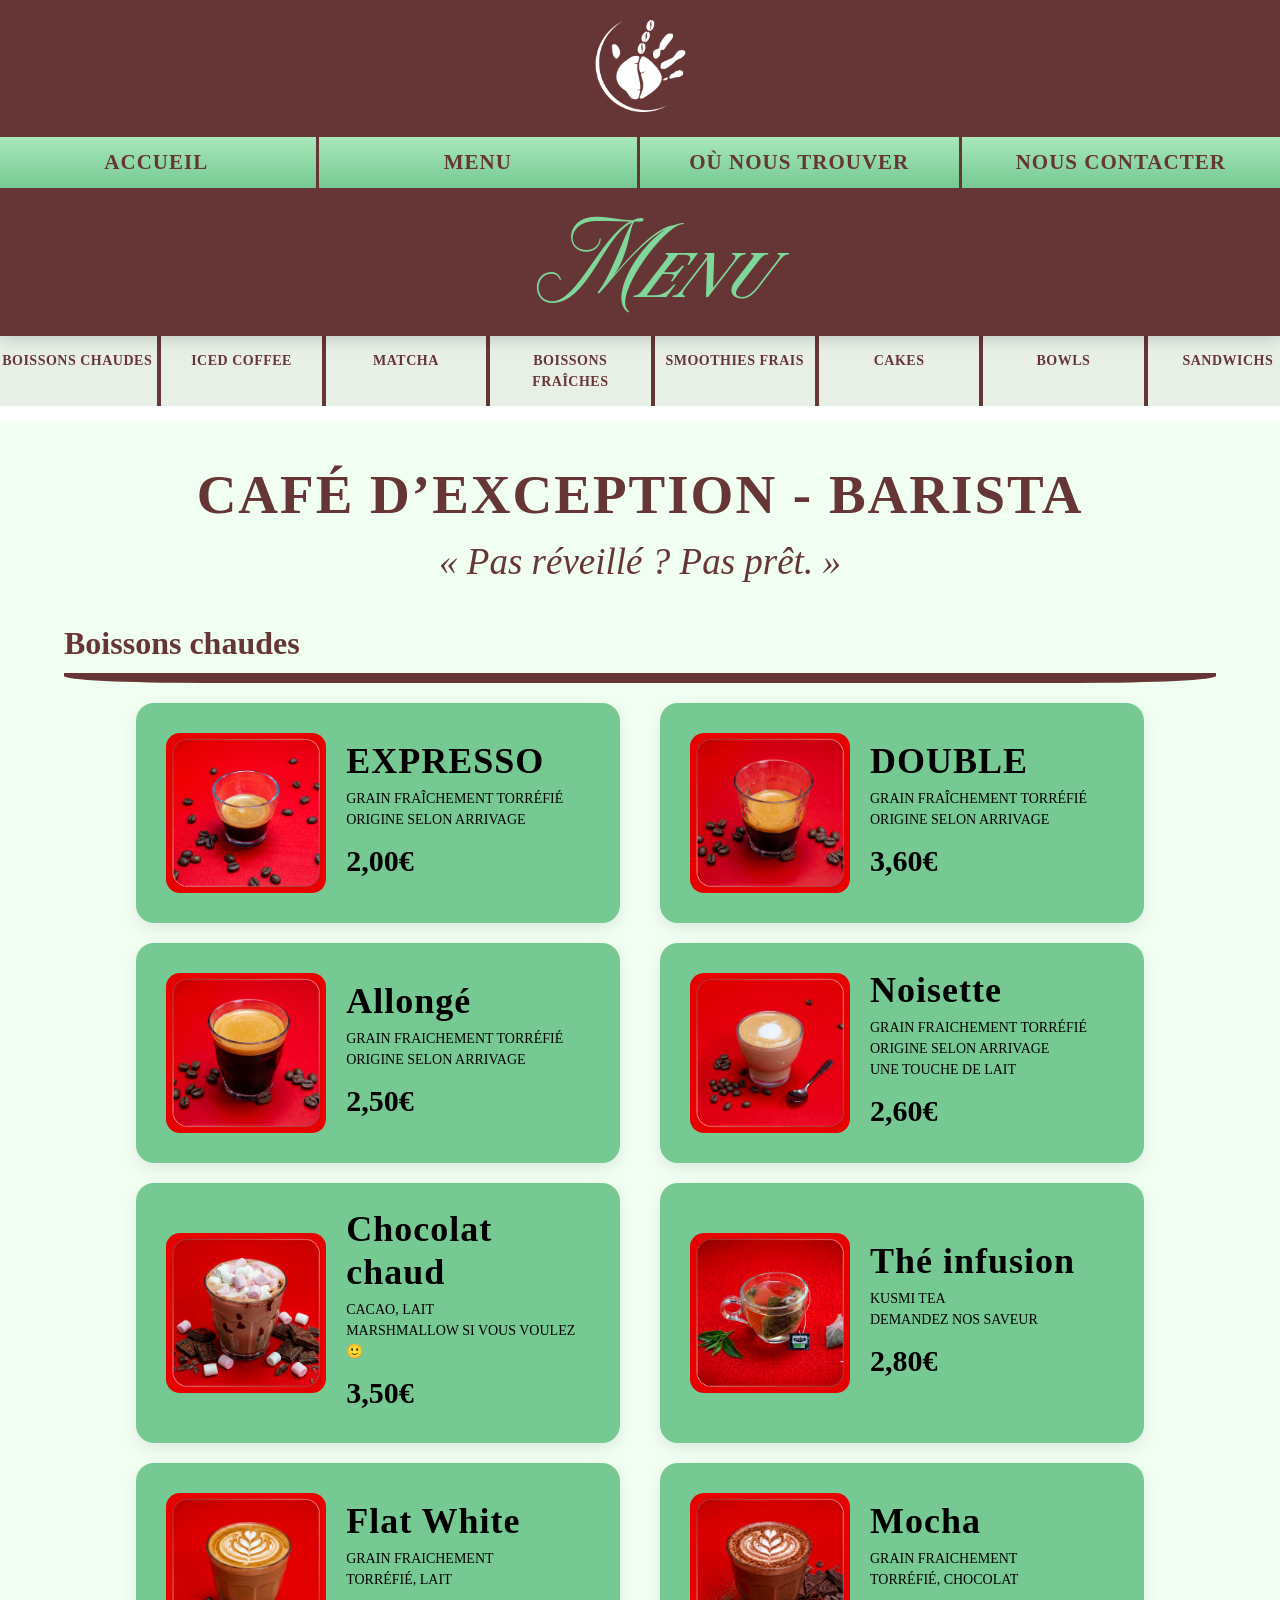
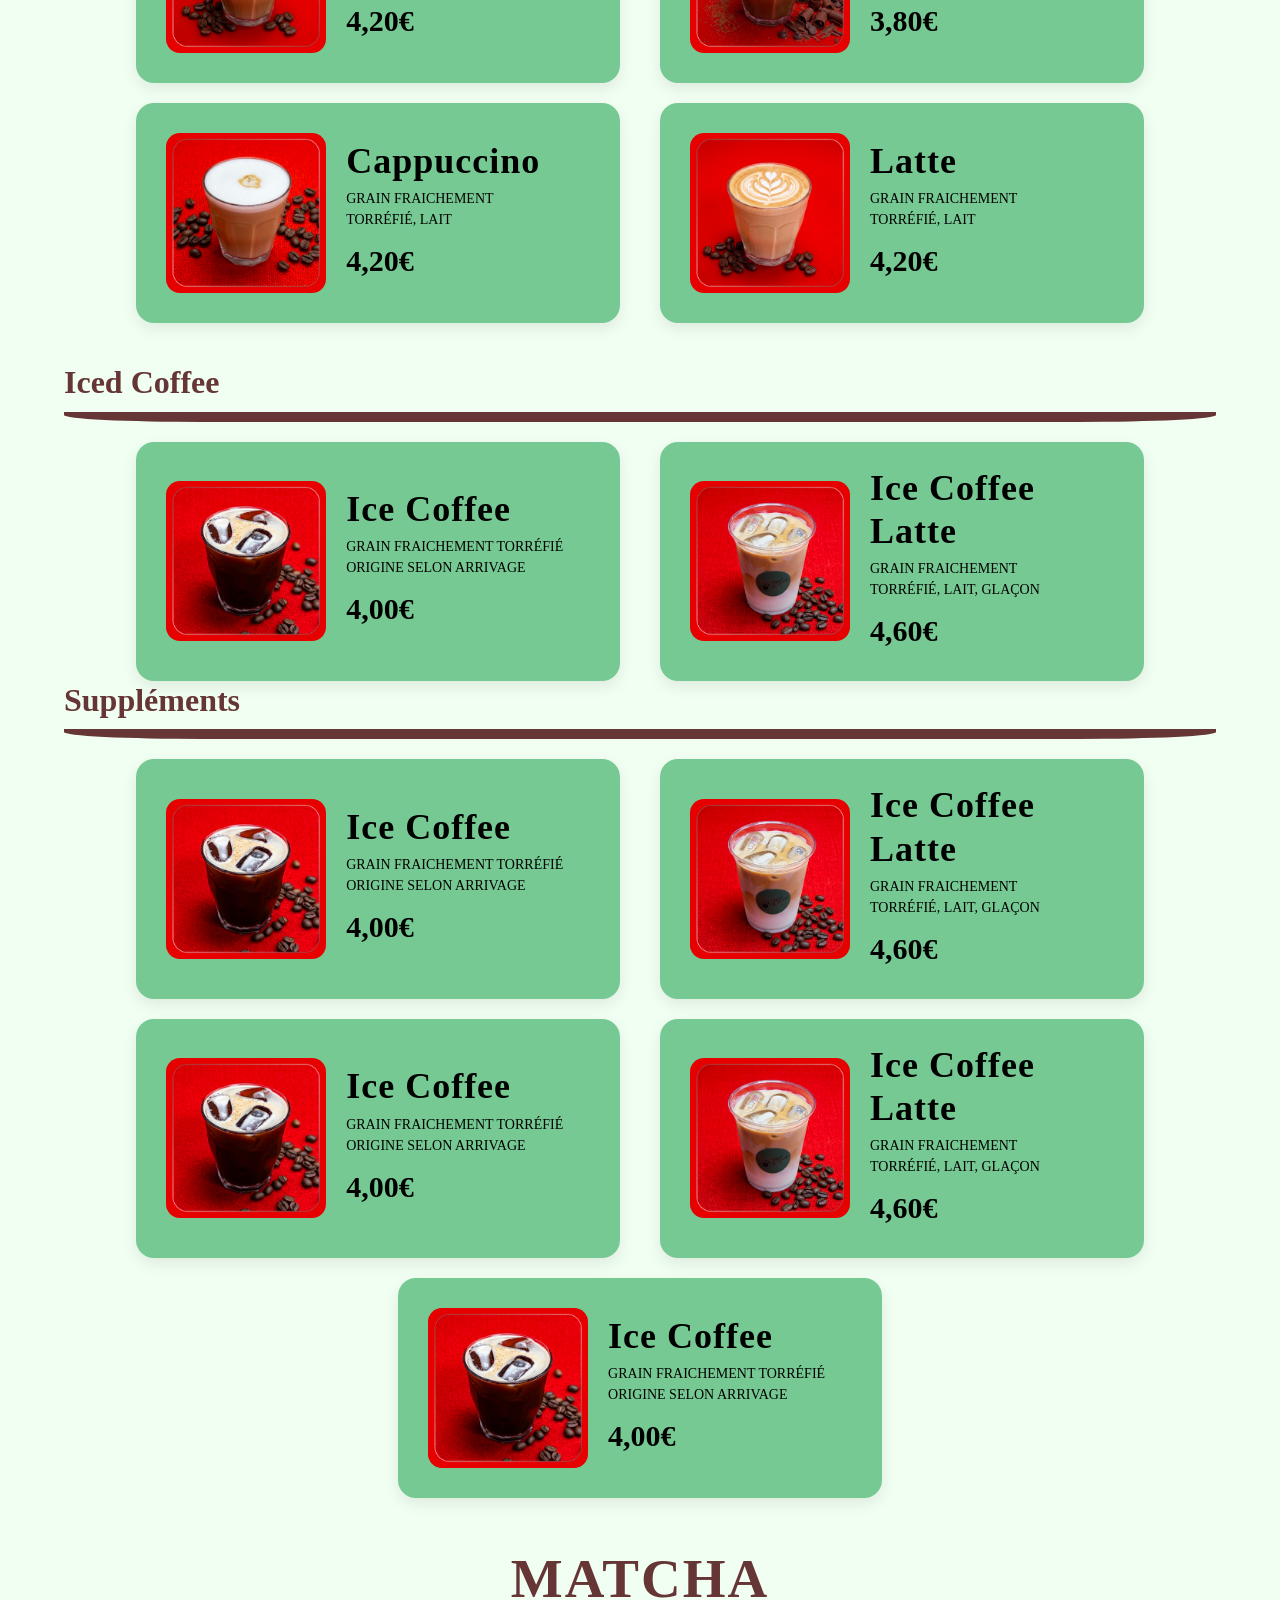
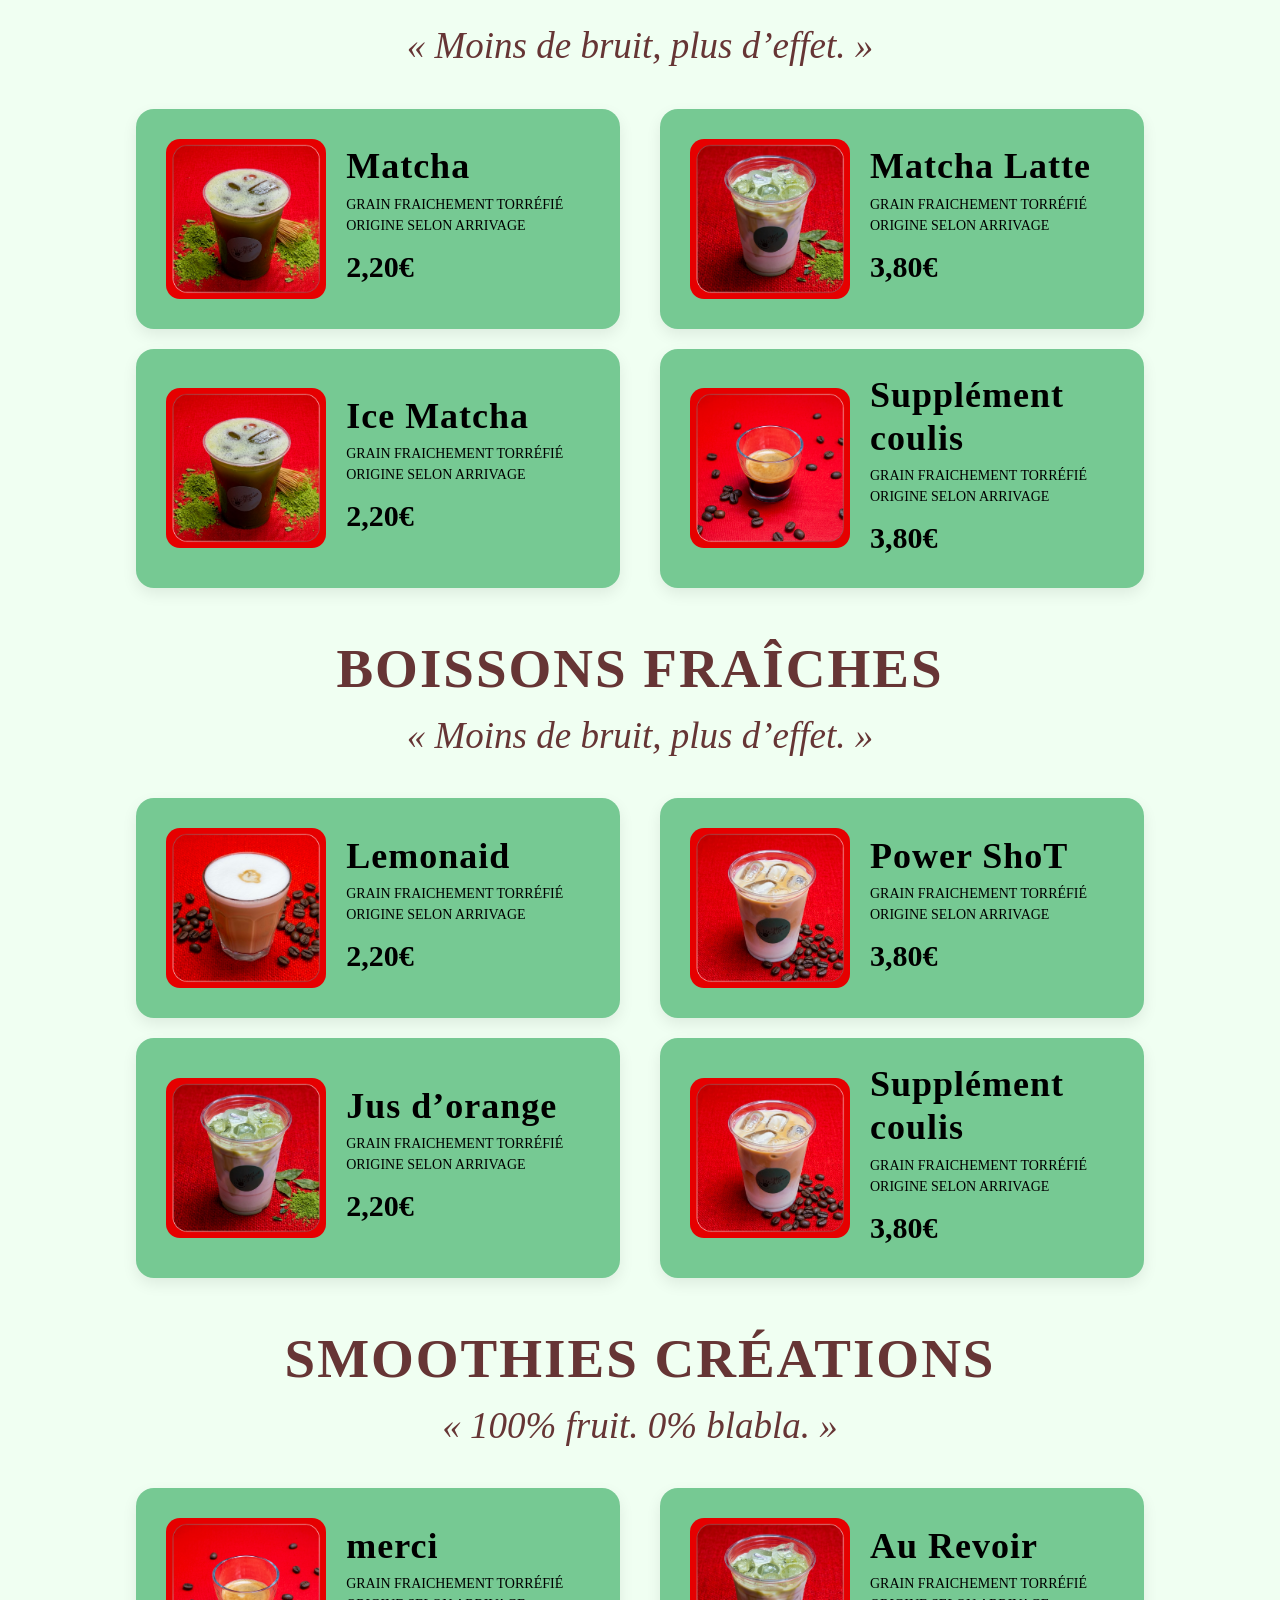
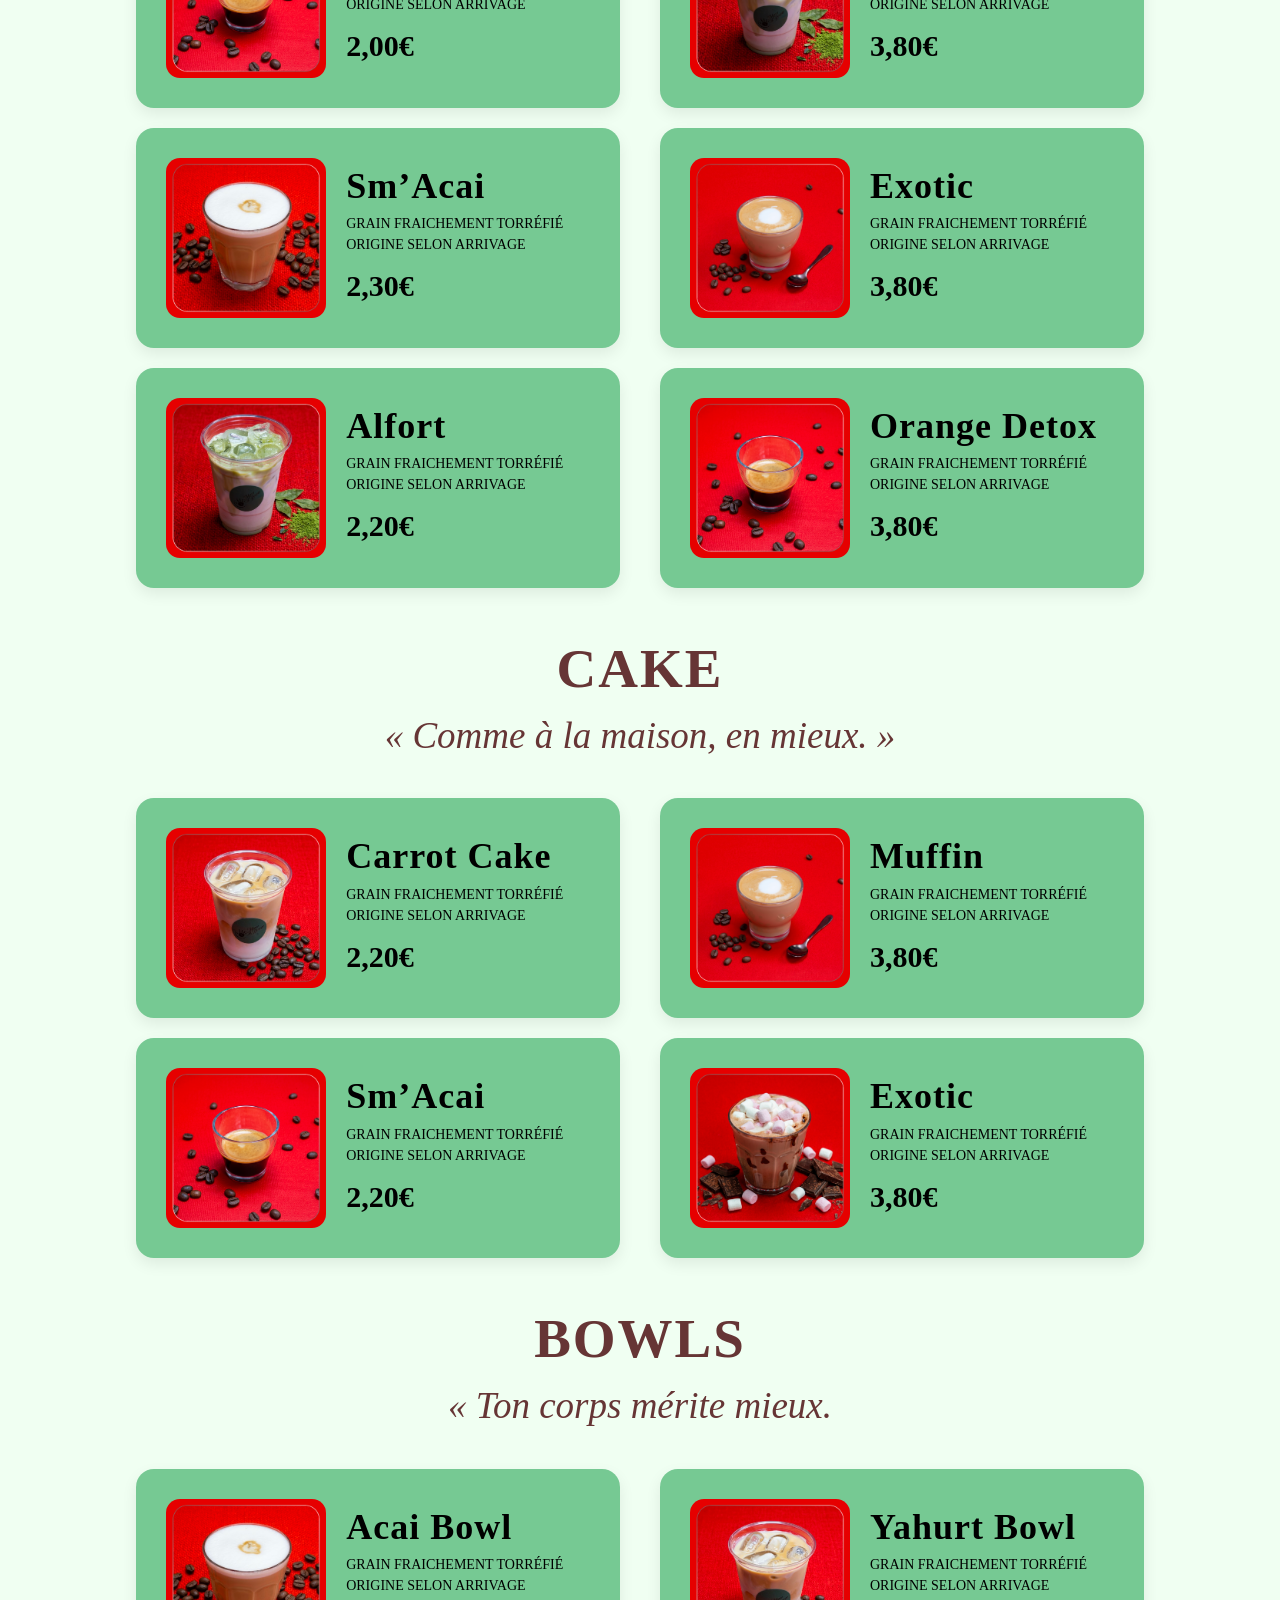
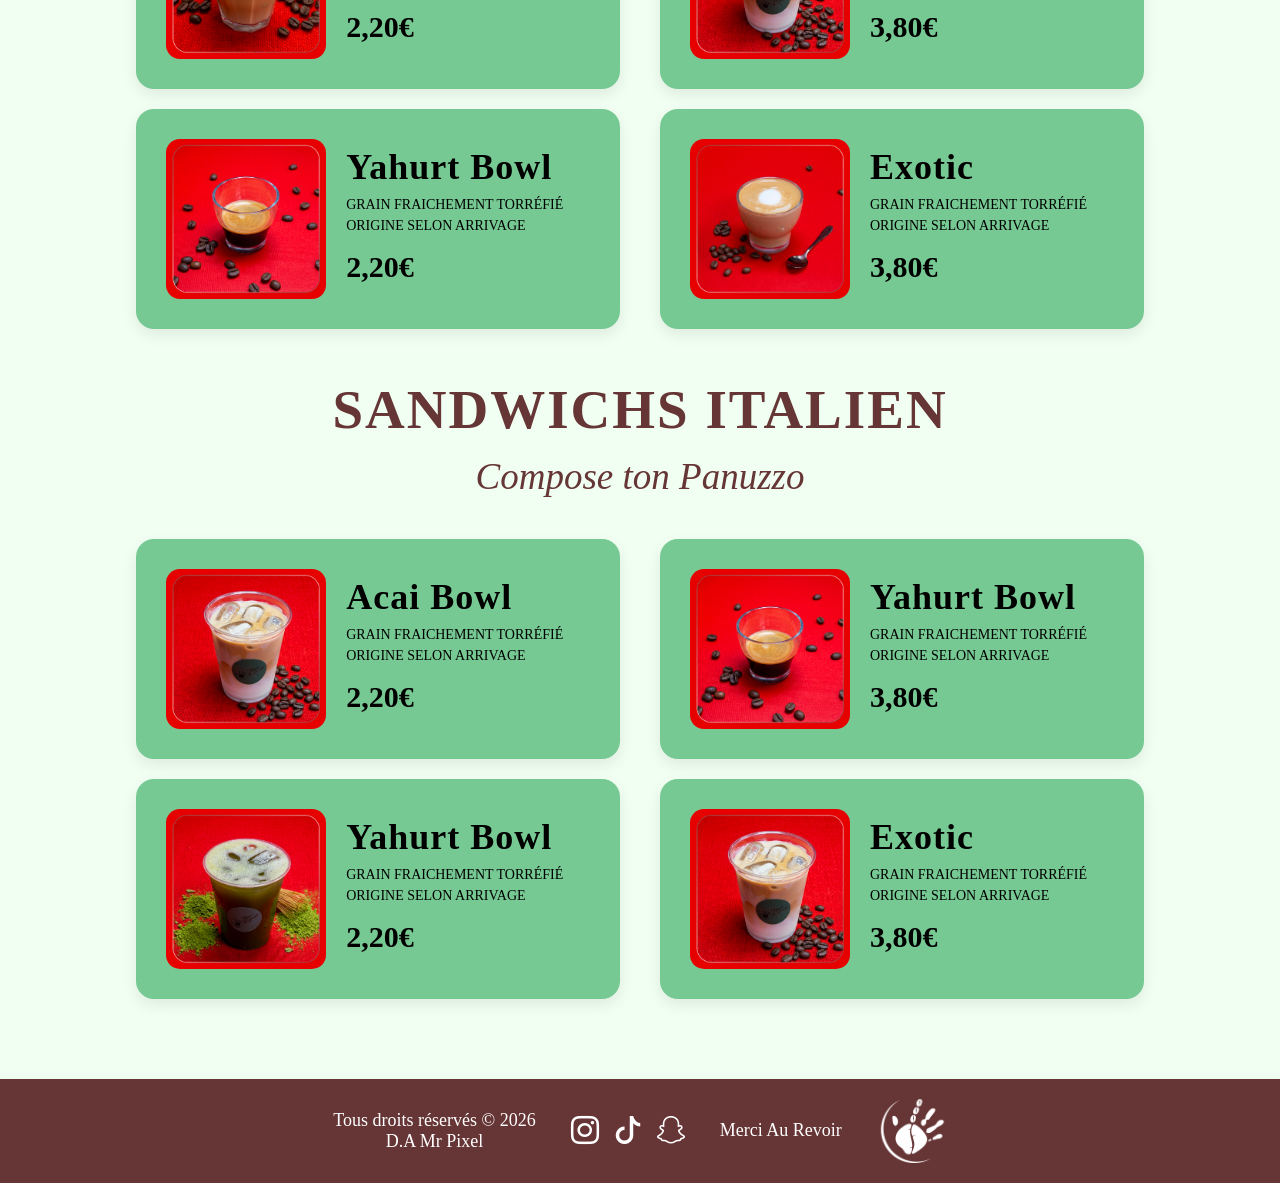
<file: Untitled-1.html>
<!DOCTYPE html>
<html lang="en">
<head>
    <meta charset="UTF-8">
    <meta name="viewport" content="width=device-width, initial-scale=1.0">
    <title>menu</title>
<link href="https://fonts.googleapis.com/css2?family=Pinyon+Script&display=swap" rel="stylesheet">
 <!-- bootstrap -->
    <link href="https://cdn.jsdelivr.net/npm/bootstrap@5.3.7/dist/css/bootstrap.min.css" rel="stylesheet" integrity="sha384-LN+7fdVzj6u52u30Kp6M/trliBMCMKTyK833zpbD+pXdCLuTusPj697FH4R/5mcr" crossorigin="anonymous">
    <script src="https://cdn.jsdelivr.net/npm/bootstrap@5.3.7/dist/js/bootstrap.bundle.min.js" integrity="sha384-ndDqU0Gzau9qJ1lfW4pNLlhNTkCfHzAVBReH9diLvGRem5+R9g2FzA8ZGN954O5Q" crossorigin="anonymous"></script>
<link rel="stylesheet" href="https://cdn.jsdelivr.net/npm/bootstrap-icons@1.13.1/font/bootstrap-icons.min.css">



<link rel="icon" type="image/x-icon" href="merci/FAVICON (1).png">   


    <!-- my css  -->
    <link rel="stylesheet" href="menu.css">
</head>
<body>
  
<header>
    <!-- Zone 01 : Logo -->
    <div class="logo" id="ACCUEIL">
        <a href="index.html">
            <img src="merci/LogoWebMerciaurevoir.png" alt="Logo">
        </a>
    </div>

   
    <!-- Zone 02 : Main Navbar (Desktop Only) -->
    <nav class="main-navbar">
        <ul class="main-menu">
            <li class="esp"><a href="index.html">ACCUEIL</a></li>
            <li><a href="Untitled-1.html">MENU</a></li>
            <li><a href="index.html">OÙ NOUS TROUVER</a></li>
            <li><a href="index.html">NOUS CONTACTER</a></li>
        </ul>
    </nav>

    <!-- Zone 03 : Hero Title -->
    <div class="hero-title">
        <h2>Menu</h2>
    </div>

    
</header>


 <!-- زر الهاتف -->
    <button class="menu-toggle">☰</button>



        <!-- Zone 04 : Sub Navbar -->
    <nav class="sub-navbar">
        <ul class="sub-menu">
            <li class="esp" ><a href="#chaudes">BOISSONS CHAUDES</a></li>
            <li><a href="#iced">ICED COFFEE</a></li>
            <li><a href="#matcha">MATCHA</a></li>
            <li><a href="#fraiches">BOISSONS FRAÎCHES</a></li>
            <li><a href="#smoothies">SMOOTHIES FRAIS</a></li>
            <li><a href="#cakes">CAKES</a></li>
            <li><a href="#bowls">BOWLS</a></li>
            <li class="espr"><a href="#sandwichs">SANDWICHS</a></li>
        </ul>
    </nav>


 <!-- main -->
 <main>
 <section class="menu-section">
    <div class="section-intro">
        <h1>café d’exception - barista</h1>
        <h3>« Pas réveillé ? Pas prêt. »</h3>
    </div>

    <div class="section-category">
        <h2 id="chaudes" >Boissons chaudes</h2>
    </div>

    <!-- card01 -->
     
  <div class="menu-container">

    <!-- CARD 1 -->
    <div class="drink-card">

          <!-- الصورة -->
<div class="drink-image">
    <img src="merci/Expresso.png" alt="" class="zoom-image">
</div>

<!-- النافذة المنبثقة -->
<div class="image-modal" id="imageModal">
    <span class="close-modal">&times;</span>
    <img class="modal-image" id="modalImage" alt="">
</div>
        <div class="drink-info">
            <h3>EXPRESSO</h3>

            <p>
                GRAIN FRAÎCHEMENT TORRÉFIÉ <br>
                origine selon arrivage
            </p>

            <span>2,00€</span>
        </div>

    </div>

    <!-- CARD 2 -->
    <div class="drink-card">


          <!-- الصورة -->
<div class="drink-image">
    <img src="merci/Double.png" alt="" class="zoom-image">
</div>

<!-- النافذة المنبثقة -->
<div class="image-modal" id="imageModal">
    <span class="close-modal">&times;</span>
    <img class="modal-image" id="modalImage" alt="">
</div>




        

        <div class="drink-info">
            <h3>DOUBLE</h3>

            <p>
                GRAIN FRAÎCHEMENT TORRÉFIÉ <br>
                origine selon arrivage
            </p>

            <span>3,60€</span>
        </div>

    </div>

</div>

 <!-- card01 -->
     
  <div class="menu-container">

    <!-- CARD 3 -->
    <div class="drink-card">


         <!-- الصورة -->
<div class="drink-image">
    <img src="merci/Allonge.png" alt="" class="zoom-image">
</div>

<!-- النافذة المنبثقة -->
<div class="image-modal" id="imageModal">
    <span class="close-modal">&times;</span>
    <img class="modal-image" id="modalImage" alt="">
</div>


       

        <div class="drink-info">
            <h3>Allongé</h3>

            <p>
                grain fraichement torréfié <br>
                origine selon arrivage 
            </p>

            <span>2,50€</span>
        </div>

    </div>

    <!-- CARD 4 -->
    <div class="drink-card">


         <!-- الصورة -->
<div class="drink-image">
    <img src="merci/Noisette.png" alt="" class="zoom-image">
</div>

<!-- النافذة المنبثقة -->
<div class="image-modal" id="imageModal">
    <span class="close-modal">&times;</span>
    <img class="modal-image" id="modalImage" alt="">
</div>



        

        <div class="drink-info">
            <h3>Noisette</h3>

            <p>
                grain fraichement torréfié <br>
                origine selon arrivage <br>
                une touche de lait
            </p>

            <span>2,60€</span>
        </div>

    </div>

</div>

 <!-- card05 -->
     
  <div class="menu-container">

    <!-- CARD 1 -->
    <div class="drink-card">


         <!-- الصورة -->
<div class="drink-image">
    <img src="merci/Chocolatchaud.png" alt="" class="zoom-image">
</div>

<!-- النافذة المنبثقة -->
<div class="image-modal" id="imageModal">
    <span class="close-modal">&times;</span>
    <img class="modal-image" id="modalImage" alt="">
</div>

        

        <div class="drink-info">
            <h3>Chocolat chaud</h3>

            <p>
                Cacao, Lait <br>
                marshmallow si vous voulez 🙂
            </p>

            <span>3,50€</span>
        </div>

    </div>

    <!-- CARD 6 -->
    <div class="drink-card">

          <!-- الصورة -->
<div class="drink-image">
    <img src="merci/The.png" alt="" class="zoom-image">
</div>

<!-- النافذة المنبثقة -->
<div class="image-modal" id="imageModal">
    <span class="close-modal">&times;</span>
    <img class="modal-image" id="modalImage" alt="">
</div>


        

        <div class="drink-info">
            <h3>Thé infusion</h3>

            <p>
                Kusmi Tea <br>
              Demandez nos saveur 
            </p>

            <span>2,80€</span>
        </div>

    </div>

</div>

 <!-- card07 -->
     
  <div class="menu-container">

    <!-- CARD 1 -->
    <div class="drink-card">

        <!-- الصورة -->
<div class="drink-image">
    <img src="merci/FlatWhite.png" alt="" class="zoom-image">
</div>

<!-- النافذة المنبثقة -->
<div class="image-modal" id="imageModal">
    <span class="close-modal">&times;</span>
    <img class="modal-image" id="modalImage" alt="">
</div>


        <div class="drink-info">
            <h3>Flat White</h3>

            <p>
                grain fraichement  <br>
               torréfié, lait 
            </p>

            <span>4,20€</span>
        </div>

    </div>

    <!-- CARD 8 -->
    <div class="drink-card">


          <!-- الصورة -->
<div class="drink-image">
    <img src="merci/Mocha.png" alt="" class="zoom-image">
</div>

<!-- النافذة المنبثقة -->
<div class="image-modal" id="imageModal">
    <span class="close-modal">&times;</span>
    <img class="modal-image" id="modalImage" alt="">
</div>




        

        <div class="drink-info">
            <h3>Mocha</h3>

            <p>
                grain fraichement  <br>
                torréfié, chocolat
            </p>

            <span>3,80€</span>
        </div>

    </div>

</div>

 <!-- card09 -->
     
  <div class="menu-container">

    <!-- CARD 1 -->
    <div class="drink-card">


         <!-- الصورة -->
<div class="drink-image">
    <img src="merci/Capuccino.png" alt="" class="zoom-image">
</div>

<!-- النافذة المنبثقة -->
<div class="image-modal" id="imageModal">
    <span class="close-modal">&times;</span>
    <img class="modal-image" id="modalImage" alt="">
</div>


        

        <div class="drink-info">
            <h3>Cappuccino</h3>

            <p>
               grain fraichement  <br>
               torréfié, lait 
            </p>

            <span>4,20€</span>
        </div>

    </div>

    <!-- CARD 2 -->
    <div class="drink-card">

         <!-- الصورة -->
<div class="drink-image">
    <img src="merci/Latte.png" alt="" class="zoom-image">
</div>

<!-- النافذة المنبثقة -->
<div class="image-modal" id="imageModal">
    <span class="close-modal">&times;</span>
    <img class="modal-image" id="modalImage" alt="">
</div>


        

        <div class="drink-info">
            <h3>Latte</h3>

            <p>
                grain fraichement  <br>
               torréfié, lait 
            </p>

            <span>4,20€</span>
        </div>

    </div>

</div>
</section>
    <section class="menu-section">
         <div class="section-category">
        <h2 id="iced">Iced Coffee</h2>
    </div>

    <!-- card010 -->
     
  <div class="menu-container">

    <!-- CARD 1 -->
    <div class="drink-card">

           <!-- الصورة -->
<div class="drink-image">
    <img src="merci/IceCoffee.png" alt="" class="zoom-image">
</div>

<!-- النافذة المنبثقة -->
<div class="image-modal" id="imageModal">
    <span class="close-modal">&times;</span>
    <img class="modal-image" id="modalImage" alt="">
</div>


       
        <div class="drink-info">
            <h3>Ice Coffee</h3>

            <p>
                grain fraichement torréfié<br>
               origine selon arrivage
            </p>

            <span>4,00€</span>
        </div>

    </div>

    <!-- CARD 2 -->
    <div class="drink-card">

          <!-- الصورة -->
<div class="drink-image">
    <img src="merci/IceLatteCoffee.png" alt="" class="zoom-image">
</div>

<!-- النافذة المنبثقة -->
<div class="image-modal" id="imageModal">
    <span class="close-modal">&times;</span>
    <img class="modal-image" id="modalImage" alt="">
</div>


        

        <div class="drink-info">
            <h3>Ice Coffee Latte</h3>

            <p>
                grain fraichement  <br>
                torréfié, lait, glaçon
            </p>

            <span>4,60€</span>
        </div>

    </div>

</div>



 <div class="section-category">
        <h2 id="iced">Suppléments</h2>
    </div>

<!-- card010 -->
     
  <div class="menu-container">

    <!-- CARD 1 -->
    <div class="drink-card">

           <!-- الصورة -->
<div class="drink-image">
    <img src="merci/IceCoffee.png" alt="" class="zoom-image">
</div>

<!-- النافذة المنبثقة -->
<div class="image-modal" id="imageModal">
    <span class="close-modal">&times;</span>
    <img class="modal-image" id="modalImage" alt="">
</div>


       
        <div class="drink-info">
            <h3>Ice Coffee</h3>

            <p>
                grain fraichement torréfié<br>
               origine selon arrivage
            </p>

            <span>4,00€</span>
        </div>

    </div>

    <!-- CARD 2 -->
    <div class="drink-card">

          <!-- الصورة -->
<div class="drink-image">
    <img src="merci/IceLatteCoffee.png" alt="" class="zoom-image">
</div>

<!-- النافذة المنبثقة -->
<div class="image-modal" id="imageModal">
    <span class="close-modal">&times;</span>
    <img class="modal-image" id="modalImage" alt="">
</div>


        

        <div class="drink-info">
            <h3>Ice Coffee Latte</h3>

            <p>
                grain fraichement  <br>
                torréfié, lait, glaçon
            </p>

            <span>4,60€</span>
        </div>

    </div>

</div>





<!-- card010 -->
     
  <div class="menu-container">

    <!-- CARD 1 -->
    <div class="drink-card">

           <!-- الصورة -->
<div class="drink-image">
    <img src="merci/IceCoffee.png" alt="" class="zoom-image">
</div>

<!-- النافذة المنبثقة -->
<div class="image-modal" id="imageModal">
    <span class="close-modal">&times;</span>
    <img class="modal-image" id="modalImage" alt="">
</div>


       
        <div class="drink-info">
            <h3>Ice Coffee</h3>

            <p>
                grain fraichement torréfié<br>
               origine selon arrivage
            </p>

            <span>4,00€</span>
        </div>

    </div>

    <!-- CARD 2 -->
    <div class="drink-card">

          <!-- الصورة -->
<div class="drink-image">
    <img src="merci/IceLatteCoffee.png" alt="" class="zoom-image">
</div>

<!-- النافذة المنبثقة -->
<div class="image-modal" id="imageModal">
    <span class="close-modal">&times;</span>
    <img class="modal-image" id="modalImage" alt="">
</div>


        

        <div class="drink-info">
            <h3>Ice Coffee Latte</h3>

            <p>
                grain fraichement  <br>
                torréfié, lait, glaçon
            </p>

            <span>4,60€</span>
        </div>

    </div>

</div>




<!-- card010 -->
     
  <div class="menu-container">

    <!-- CARD 1 -->
    <div class="drink-card">

           <!-- الصورة -->
<div class="drink-image">
    <img src="merci/IceCoffee.png" alt="" class="zoom-image">
</div>

<!-- النافذة المنبثقة -->
<div class="image-modal" id="imageModal">
    <span class="close-modal">&times;</span>
    <img class="modal-image" id="modalImage" alt="">
</div>


       
        <div class="drink-info">
            <h3>Ice Coffee</h3>

            <p>
                grain fraichement torréfié<br>
               origine selon arrivage
            </p>

            <span>4,00€</span>
        </div>

    </div>

    

</div>





























<br><br>
 <div class="section-intro">
        <h1 id="matcha" >Matcha</h1>
        <h3>« Moins de bruit, plus d’effet. »</h3>
    </div>

    <!-- card01 -->
     
  <div class="menu-container">

    <!-- CARD 1 -->
    <div class="drink-card">


         <!-- الصورة -->
<div class="drink-image">
    <img src="merci/IceMatcha.png" alt="" class="zoom-image">
</div>

<!-- النافذة المنبثقة -->
<div class="image-modal" id="imageModal">
    <span class="close-modal">&times;</span>
    <img class="modal-image" id="modalImage" alt="">
</div>





        

        <div class="drink-info">
            <h3>Matcha</h3>

            <p>
                grain fraichement torréfié<br>
               origine selon arrivage
            </p>

            <span>2,20€</span>
        </div>

    </div>

    <!-- CARD 2 -->
    <div class="drink-card">


          <!-- الصورة -->
<div class="drink-image">
    <img src="merci/IceMatchaLatte.png" alt="" class="zoom-image">
</div>

<!-- النافذة المنبثقة -->
<div class="image-modal" id="imageModal">
    <span class="close-modal">&times;</span>
    <img class="modal-image" id="modalImage" alt="">
</div>



        
        <div class="drink-info">
            <h3>Matcha Latte</h3>

            <p>
                grain fraichement torréfié <br>
                origine selon arrivage
            </p>

            <span>3,80€</span>
        </div>

    </div>

</div>

        <!-- card01 -->
     
  <div class="menu-container">

    <!-- CARD 1 -->
    <div class="drink-card">


         <!-- الصورة -->
<div class="drink-image">
    <img src="merci/IceMatcha.png" alt="" class="zoom-image">
</div>

<!-- النافذة المنبثقة -->
<div class="image-modal" id="imageModal">
    <span class="close-modal">&times;</span>
    <img class="modal-image" id="modalImage" alt="">
</div>




        <div class="drink-info">
            <h3>Ice Matcha</h3>

            <p>
                grain fraichement torréfié<br>
               origine selon arrivage
            </p>

            <span>2,20€</span>
        </div>

    </div>

    <!-- CARD 2 -->
    <div class="drink-card">


          <!-- الصورة -->
<div class="drink-image">
    <img src="merci/Expresso.png" alt="" class="zoom-image">
</div>

<!-- النافذة المنبثقة -->
<div class="image-modal" id="imageModal">
    <span class="close-modal">&times;</span>
    <img class="modal-image" id="modalImage" alt="">
</div>


        

        <div class="drink-info">
            <h3>Supplément coulis</h3>

            <p>
                grain fraichement torréfié <br>
                origine selon arrivage
            </p>

            <span>3,80€</span>
        </div>

    </div>

</div>
<br><br>
         <div class="section-intro">
        <h1 id="fraiches" >Boissons Fraîches</h1>
        <h3>« Moins de bruit, plus d’effet. »</h3>
    </div>

    <!-- card01 -->
     
  <div class="menu-container">

    <!-- CARD 1 -->
    <div class="drink-card">

          <!-- الصورة -->
<div class="drink-image">
    <img src="merci/Cafeaulat.png" alt="" class="zoom-image">
</div>

<!-- النافذة المنبثقة -->
<div class="image-modal" id="imageModal">
    <span class="close-modal">&times;</span>
    <img class="modal-image" id="modalImage" alt="">
</div>



       

        <div class="drink-info">
            <h3>Lemonaid</h3>

            <p>
                grain fraichement torréfié<br>
               origine selon arrivage
            </p>

            <span>2,20€</span>
        </div>

    </div>

    <!-- CARD 2 -->
    <div class="drink-card">

         <!-- الصورة -->
<div class="drink-image">
    <img src="merci/IceLatteCoffee.png" alt="" class="zoom-image">
</div>

<!-- النافذة المنبثقة -->
<div class="image-modal" id="imageModal">
    <span class="close-modal">&times;</span>
    <img class="modal-image" id="modalImage" alt="">
</div>



        <div class="drink-info">
            <h3>Power ShoT</h3>

            <p>
                grain fraichement torréfié <br>
                origine selon arrivage
            </p>

            <span>3,80€</span>
        </div>

    </div>

</div>

        <!-- card01 -->
     
  <div class="menu-container">

    <!-- CARD 1 -->
    <div class="drink-card">



            <!-- الصورة -->
<div class="drink-image">
    <img src="merci/IceMatchaLatte.png" alt="" class="zoom-image">
</div>

<!-- النافذة المنبثقة -->
<div class="image-modal" id="imageModal">
    <span class="close-modal">&times;</span>
    <img class="modal-image" id="modalImage" alt="">
</div>



       

        <div class="drink-info">
            <h3>Jus d’orange</h3>

            <p>
                grain fraichement torréfié<br>
               origine selon arrivage
            </p>

            <span>2,20€</span>
        </div>

    </div>

    <!-- CARD 2 -->
    <div class="drink-card">


            <!-- الصورة -->
<div class="drink-image">
    <img src="merci/IceLatteCoffee.png" alt="" class="zoom-image">
</div>

<!-- النافذة المنبثقة -->
<div class="image-modal" id="imageModal">
    <span class="close-modal">&times;</span>
    <img class="modal-image" id="modalImage" alt="">
</div>


       

        <div class="drink-info">
            <h3>Supplément coulis</h3>

            <p>
                grain fraichement torréfié <br>
                origine selon arrivage
            </p>

            <span>3,80€</span>
        </div>

    </div>

</div>
    <br><br>
 <div class="section-intro">
        <h1 id="smoothies" >Smoothies Créations</h1>
        <h3>« 100% fruit. 0% blabla. »</h3>
    </div>

    <!-- card01 -->
     
  <div class="menu-container">

    <!-- CARD 1 -->
    <div class="drink-card">


            <!-- الصورة -->
<div class="drink-image">
    <img src="merci/Expresso.png" alt="" class="zoom-image">
</div>

<!-- النافذة المنبثقة -->
<div class="image-modal" id="imageModal">
    <span class="close-modal">&times;</span>
    <img class="modal-image" id="modalImage" alt="">
</div>

       

        <div class="drink-info">
            <h3>merci</h3>

            <p>
                grain fraichement torréfié<br>
               origine selon arrivage
            </p>

            <span>2,00€</span>
        </div>

    </div>

    <!-- CARD 2 -->
    <div class="drink-card">


        
          <!-- الصورة -->
<div class="drink-image">
    <img src="merci/IceMatchaLatte.png" alt="" class="zoom-image">
</div>

<!-- النافذة المنبثقة -->
<div class="image-modal" id="imageModal">
    <span class="close-modal">&times;</span>
    <img class="modal-image" id="modalImage" alt="">
</div>



        

        <div class="drink-info">
            <h3>Au Revoir</h3>

            <p>
                grain fraichement torréfié <br>
                origine selon arrivage
            </p>

            <span>3,80€</span>
        </div>

    </div>

</div>

        <!-- card01 -->
     
  <div class="menu-container">

    <!-- CARD 1 -->
    <div class="drink-card">

          <!-- الصورة -->
<div class="drink-image">
    <img src="merci/Cafeaulat.png" alt="" class="zoom-image">
</div>

<!-- النافذة المنبثقة -->
<div class="image-modal" id="imageModal">
    <span class="close-modal">&times;</span>
    <img class="modal-image" id="modalImage" alt="">
</div>


      
        <div class="drink-info">
            <h3>Sm’Acai</h3>

            <p>
                grain fraichement torréfié<br>
               origine selon arrivage
            </p>

            <span>2,30€</span>
        </div>

    </div>

    <!-- CARD 2 -->
    <div class="drink-card">

          <!-- الصورة -->
<div class="drink-image">
    <img src="merci/Noisette.png" alt="" class="zoom-image">
</div>

<!-- النافذة المنبثقة -->
<div class="image-modal" id="imageModal">
    <span class="close-modal">&times;</span>
    <img class="modal-image" id="modalImage" alt="">
</div>

       

        <div class="drink-info">
            <h3>Exotic</h3>

            <p>
                grain fraichement torréfié <br>
                origine selon arrivage
            </p>

            <span>3,80€</span>
        </div>

    </div>

</div>

            <!-- card01 -->
     
  <div class="menu-container">

    <!-- CARD 1 -->
    <div class="drink-card">

         <!-- الصورة -->
<div class="drink-image">
    <img src="merci/IceMatchaLatte.png" alt="" class="zoom-image">
</div>

<!-- النافذة المنبثقة -->
<div class="image-modal" id="imageModal">
    <span class="close-modal">&times;</span>
    <img class="modal-image" id="modalImage" alt="">
</div>



        <div class="drink-info">
            <h3>Alfort</h3>

            <p>
                grain fraichement torréfié<br>
               origine selon arrivage
            </p>

            <span>2,20€</span>
        </div>

    </div>

    <!-- CARD 2 -->
    <div class="drink-card">

          <!-- الصورة -->
<div class="drink-image">
    <img src="merci/Expresso.png" alt="" class="zoom-image">
</div>

<!-- النافذة المنبثقة -->
<div class="image-modal" id="imageModal">
    <span class="close-modal">&times;</span>
    <img class="modal-image" id="modalImage" alt="">
</div>

       

        <div class="drink-info">
            <h3>Orange Detox</h3>

            <p>
                grain fraichement torréfié <br>
                origine selon arrivage
            </p>

            <span>3,80€</span>
        </div>

    </div>

</div>

<br><br>
         <div class="section-intro">
        <h1 id="cakes">Cake</h1>
        <h3>« Comme à la maison, en mieux. »</h3>
    </div>

    <!-- card01 -->
     
  <div class="menu-container">

    <!-- CARD 1 -->
    <div class="drink-card">

          <!-- الصورة -->
<div class="drink-image">
    <img src="merci/IceLatteCoffee.png" alt="" class="zoom-image">
</div>

<!-- النافذة المنبثقة -->
<div class="image-modal" id="imageModal">
    <span class="close-modal">&times;</span>
    <img class="modal-image" id="modalImage" alt="">
</div>


        <div class="drink-info">
            <h3>Carrot Cake</h3>

            <p>
                grain fraichement torréfié<br>
               origine selon arrivage
            </p>

            <span>2,20€</span>
        </div>

    </div>

    <!-- CARD 2 -->
    <div class="drink-card">

         <!-- الصورة -->
<div class="drink-image">
    <img src="merci/Noisette.png" alt="" class="zoom-image">
</div>

<!-- النافذة المنبثقة -->
<div class="image-modal" id="imageModal">
    <span class="close-modal">&times;</span>
    <img class="modal-image" id="modalImage" alt="">
</div>

        

        <div class="drink-info">
            <h3>Muffin</h3>

            <p>
                grain fraichement torréfié <br>
                origine selon arrivage
            </p>

            <span>3,80€</span>
        </div>

    </div>

</div>

        <!-- card01 -->
     
  <div class="menu-container">

    <!-- CARD 1 -->
    <div class="drink-card">


         <!-- الصورة -->
<div class="drink-image">
    <img src="merci/Expresso.png" alt="" class="zoom-image">
</div>

<!-- النافذة المنبثقة -->
<div class="image-modal" id="imageModal">
    <span class="close-modal">&times;</span>
    <img class="modal-image" id="modalImage" alt="">
</div>


      

        <div class="drink-info">
            <h3>Sm’Acai</h3>

            <p>
                grain fraichement torréfié<br>
               origine selon arrivage
            </p>

            <span>2,20€</span>
        </div>

    </div>

    <!-- CARD 2 -->
    <div class="drink-card">


          <!-- الصورة -->
<div class="drink-image">
    <img src="merci/Chocolatchaud.png" alt="" class="zoom-image">
</div>

<!-- النافذة المنبثقة -->
<div class="image-modal" id="imageModal">
    <span class="close-modal">&times;</span>
    <img class="modal-image" id="modalImage" alt="">
</div>



        
        <div class="drink-info">
            <h3>Exotic</h3>

            <p>
                grain fraichement torréfié <br>
                origine selon arrivage
            </p>

            <span>3,80€</span>
        </div>

    </div>

</div>

   
        <br><br>
         <div class="section-intro">
        <h1 id="bowls">Bowls</h1>
        <h3>« Ton corps mérite mieux.</h3>
    </div>

    <!-- card01 -->
     
  <div class="menu-container">

    <!-- CARD 1 -->
    <div class="drink-card">


         <!-- الصورة -->
<div class="drink-image">
    <img src="merci/Cafeaulat.png" alt="" class="zoom-image">
</div>

<!-- النافذة المنبثقة -->
<div class="image-modal" id="imageModal">
    <span class="close-modal">&times;</span>
    <img class="modal-image" id="modalImage" alt="">
</div>





        <div class="drink-info">
            <h3>Acai Bowl</h3>

            <p>
                grain fraichement torréfié<br>
               origine selon arrivage
            </p>

            <span>2,20€</span>
        </div>

    </div>

    <!-- CARD 2 -->
    <div class="drink-card">


          <!-- الصورة -->
<div class="drink-image">
    <img src="merci/IceLatteCoffee.png" alt="" class="zoom-image">
</div>

<!-- النافذة المنبثقة -->
<div class="image-modal" id="imageModal">
    <span class="close-modal">&times;</span>
    <img class="modal-image" id="modalImage" alt="">
</div>

        

        <div class="drink-info">
            <h3>Yahurt Bowl</h3>

            <p>
                grain fraichement torréfié <br>
                origine selon arrivage
            </p>

            <span>3,80€</span>
        </div>

    </div>

</div>

        <!-- card01 -->
     
  <div class="menu-container">

    <!-- CARD 1 -->
    <div class="drink-card">


          <!-- الصورة -->
<div class="drink-image">
    <img src="merci/Expresso.png" alt="" class="zoom-image">
</div>

<!-- النافذة المنبثقة -->
<div class="image-modal" id="imageModal">
    <span class="close-modal">&times;</span>
    <img class="modal-image" id="modalImage" alt="">
</div>




        
        <div class="drink-info">
            <h3>Yahurt Bowl</h3>

            <p>
                grain fraichement torréfié<br>
               origine selon arrivage
            </p>

            <span>2,20€</span>
        </div>

    </div>

    <!-- CARD 2 -->
    <div class="drink-card">


         <!-- الصورة -->
<div class="drink-image">
    <img src="merci/Noisette.png" alt="" class="zoom-image">
</div>

<!-- النافذة المنبثقة -->
<div class="image-modal" id="imageModal">
    <span class="close-modal">&times;</span>
    <img class="modal-image" id="modalImage" alt="">
</div>




       

        <div class="drink-info">
            <h3>Exotic</h3>

            <p>
                grain fraichement torréfié <br>
                origine selon arrivage
            </p>

            <span>3,80€</span>
        </div>

    </div>

</div>

         <br><br>
         <div class="section-intro">
        <h1 id="sandwichs">Sandwichs Italien</h1>
        <h3>Compose ton Panuzzo</h3>
    </div>

    <!-- card01 -->
     
  <div class="menu-container">

    <!-- CARD 1 -->
    <div class="drink-card">


         <!-- الصورة -->
<div class="drink-image">
    <img src="merci/IceLatteCoffee.png" alt="" class="zoom-image">
</div>

<!-- النافذة المنبثقة -->
<div class="image-modal" id="imageModal">
    <span class="close-modal">&times;</span>
    <img class="modal-image" id="modalImage" alt="">
</div>




        
        <div class="drink-info">
            <h3>Acai Bowl</h3>

            <p>
                grain fraichement torréfié<br>
               origine selon arrivage
            </p>

            <span>2,20€</span>
        </div>

    </div>

    <!-- CARD 2 -->
    <div class="drink-card">


        
           <!-- الصورة -->
<div class="drink-image">
    <img src="merci/Expresso.png" alt="" class="zoom-image">
</div>

<!-- النافذة المنبثقة -->
<div class="image-modal" id="imageModal">
    <span class="close-modal">&times;</span>
    <img class="modal-image" id="modalImage" alt="">
</div>



        

        <div class="drink-info">
            <h3>Yahurt Bowl</h3>

            <p>
                grain fraichement torréfié <br>
                origine selon arrivage
            </p>

            <span>3,80€</span>
        </div>

    </div>

</div>

        <!-- card01 -->
     
  <div class="menu-container">

    <!-- CARD 1 -->
    <div class="drink-card">


         <!-- الصورة -->
<div class="drink-image">
    <img src="merci/IceMatcha.png" alt="" class="zoom-image">
</div>

<!-- النافذة المنبثقة -->
<div class="image-modal" id="imageModal">
    <span class="close-modal">&times;</span>
    <img class="modal-image" id="modalImage" alt="">
</div>





       
        <div class="drink-info">
            <h3>Yahurt Bowl</h3>

            <p>
                grain fraichement torréfié<br>
               origine selon arrivage
            </p>

            <span>2,20€</span>
        </div>

    </div>

    <!-- CARD 2 -->
    <div class="drink-card">

        <!-- الصورة -->
<div class="drink-image">
    <img src="merci/IceLatteCoffee.png" alt="" class="zoom-image">
</div>

<!-- النافذة المنبثقة -->
<div class="image-modal" id="imageModal">
    <span class="close-modal">&times;</span>
    <img class="modal-image" id="modalImage" alt="">
</div>

        <div class="drink-info">
            <h3>Exotic</h3>

            <p>
                grain fraichement torréfié <br>
                origine selon arrivage
            </p>

            <span>3,80€</span>
        </div>

    </div>

</div>




<footer class="footer">
    <div class="title-box">
        <!-- الشعار -->
        <img src="merci/LogoWebMerciaurevoir.png" alt="Merci Au Revoir Logo">

        <!-- اسم الموقع -->
        <h4>Merci Au Revoir</h4>

        <!-- أيقونات التواصل -->
        <div class="social-icons">
            <a href="https://www.instagram.com/merci.orevoir/" target="_blank" rel="noopener noreferrer" aria-label="Instagram">
                <i class="bi bi-instagram"></i>
            </a>

            <a href="https://www.tiktok.com/@merciaurevoir94" target="_blank" rel="noopener noreferrer" aria-label="TikTok">
                <i class="bi bi-tiktok"></i>
            </a>

            <a href="https://snapchat.com/t/eURYr9Gh" target="_blank" rel="noopener noreferrer" aria-label="Snapchat">
                <i class="bi bi-snapchat"></i>
            </a>
        </div>

        <!-- حقوق النشر -->
        <h4>
            Tous droits réservés © 2026
            <br>
            <a href="https://mrpixel.fr/" target="_blank" rel="noopener noreferrer" style="color: inherit; text-decoration: none;">
                D.A Mr Pixel
            </a>
        </h4>
    </div>
</footer>















    </section>
    
    
    </main>
    
<script>
const toggle = document.querySelector(".menu-toggle");
const subNavbar = document.querySelector(".sub-navbar");

toggle.addEventListener("click", function () {
    subNavbar.classList.toggle("active");
});




const zoomImages = document.querySelectorAll('.zoom-image');
const modal = document.getElementById('imageModal');
const modalImage = document.getElementById('modalImage');
const closeModal = document.querySelector('.close-modal');

/* فتح الصورة */
zoomImages.forEach(img => {
    img.addEventListener('click', function () {
        modal.classList.add('active');
        modalImage.src = this.src;
        modalImage.alt = this.alt;
    });
});

/* إغلاق عند الضغط على X */
closeModal.addEventListener('click', function () {
    modal.classList.remove('active');
});

/* إغلاق عند الضغط خارج الصورة */
modal.addEventListener('click', function (e) {
    if (e.target === modal) {
        modal.classList.remove('active');
    }
});

/* إغلاق بزر Escape */
document.addEventListener('keydown', function (e) {
    if (e.key === 'Escape') {
        modal.classList.remove('active');
    }
});

</script>


</body>
</html>
</file>
<file: menu.css>
/* ================= RESET ================= */
*{
    margin:0;
    padding:0;
    box-sizing:border-box;
}

html{
    scroll-behavior:smooth;
}

body{
    font-family:'Cinzel', serif;
    background:#ffffff;
}


@font-face {
    font-family: teste ;
    src: url(fonts/Modern\ Prestige\ DEMO.otf);
}



/* ================= HEADER ================= */
header{
    width:100%;
    background:rgb(102,53,53);
    text-align:center;
    padding-top:20px;
    box-shadow:0 4px 15px rgba(0,0,0,0.15);
    position:relative;
    z-index:1000;
}

/* ================= LOGO (ZONE 01) ================= */
.logo img{
    width:100px;
    margin-bottom:25px;
}

/* ================= MENU BUTTON ================= */
.menu-toggle{
    display:none;
    position:fixed;
    top:15px;
    right:20px;
    width:55px;
    height:55px;
    align-items:center;
    justify-content:center;
    font-size:22px;
    color:#fff;
    background:linear-gradient(145deg, #a8e8ba, #76c993);
    border:none;
    border-radius:50%;
    cursor:pointer;
    box-shadow:0 6px 15px rgba(0,0,0,0.25);
    transition:0.3s;
    z-index:2000;
}

.menu-toggle:hover{
    transform:scale(1.08);
}

.menu-toggle:active{
    transform:scale(0.95);
}

/* ================= MAIN NAVBAR (ZONE 02) ================= */
.main-navbar{
    width:100%;
    display:flex;
    justify-content:center;
    
}

.main-menu{
    width:100%;
    list-style:none;
    display:flex;
    gap:3px;
    
}

.main-menu li{
    flex:1;
    background:linear-gradient(to bottom, #a8e8ba, #76c993);
    padding:10px 0;
    text-align:center;
    transition:0.3s;
    
    
}

.main-menu li:hover{
    background:linear-gradient(to bottom, #bdf2ca, #89d7a4);
    
}

.main-menu li a{
    text-decoration:none;
    color:rgb(102,53,53);
    font-size:21px;
    font-weight:bold;
    letter-spacing:1px;
    text-align: center;      /* توسيط النص أفقيًا */
}

.esp { 

margin-left: -35px;

}

.espr { 

margin-right: -60px;

}









/* ================= HERO TITLE (ZONE 03) ================= */
.hero-title h2{
    font-family:'teste', cursive;
    font-size:110px;
    font-weight:400;
    color:#7fd89a;
    margin:0;
    letter-spacing:2px;
}

/* ================= SUB NAVBAR ================= */
/* ================= SUB NAVBAR STICKY ================= */
/* يبقى في أعلى الصفحة عند الوصول إليه أثناء التمرير */
.sub-navbar{
    display:flex;
    justify-content:center;
    margin-top:0;

    position:sticky;   /* يصبح ثابتاً عند الوصول إليه */
    top:0;             /* يلتصق بأعلى نافذة المتصفح */
    z-index:999;       /* يبقى فوق المحتوى */
}

.sub-menu{
    width:95%;
    list-style:none;
    display:flex;
    gap:4px;
    background:rgb(102,53,53);  /* يجعل الفراغات (gap) باللون البني */
    padding:0;                  /* بدون حواف إضافية */
}

.sub-menu li{
    flex:1;
    background:#e7efe7;
    padding:14px 5px;
    transition:0.3s;
}

.sub-menu li:hover{
    background:#cfe6d4;
}

.sub-menu li a {
    display: block;              /* يجعل الرابط يأخذ عرض العنصر بالكامل */
    width: 100%;                 /* عرض كامل داخل li */
    text-decoration: none;
    color: rgb(102, 53, 53);
    font-size: 14px;
    font-weight: bold;
    letter-spacing: 0.5px;
    text-align: center;          /* توسيط النص داخل الرابط */
}

/* ================= MOBILE ================= */
@media (max-width:768px){

    /* زر القائمة يظهر */
    .menu-toggle{
        display:flex;
    }

    /* Zone 02 تختفي في الهاتف */
    .main-navbar{
        display:none;
    }

    /* العنوان يبقى ظاهر */
    .hero-title h2{
        font-size:70px;
    }

    /* Zone 03 تتحول إلى قائمة جانبية */
    .sub-navbar{
        display:none;
        position:fixed;
        top:80px;
        right:10px;
        width:270px;
        background: #76c993;

        border-radius:12px;
        overflow:hidden;
        box-shadow:0 10px 25px rgba(0,0,0,0.25);
        z-index:1500;
    }



    /* تظهر عند الضغط */
    .sub-navbar.active{
        display:flex;
    }

    .sub-menu{
        width:100%;
        flex-direction:column;
        gap:0;
    }

    .sub-menu li{
        width:100%;
        background:none;
        padding:14px 18px;
        text-align:right;
         background: #76c993;

        border-bottom:1px solid rgba(255,255,255,0.1);
    }

    .sub-menu li a{
        color:#000000;
        font-size:14px;
    }
.esp { 

margin-left: 0px;

}


}



    /* main */

    /* ================= SECTION TITLES ================= */

/* الحاوية العامة */
.menu-section{
    width:100%;
    padding:40px 0 20px;
     padding-bottom: 0px;
}

/* ===== H1 + H3 في الوسط ===== */
.section-intro{
    text-align:center;
    margin-bottom:40px;
}

.section-intro h1{
    color:rgb(102,53,53); /* بني */
    font-size:55px;
    font-weight:700;
    text-transform:uppercase;
    letter-spacing:2px;
    margin-bottom:12px;
}

.section-intro h3{
    color:rgb(102,53,53);
    font-size:37px;
    font-weight:400;
    font-style:italic;
    margin:0;
}

/* ===== H2 على اليسار مع خط تحته ===== */
.section-category{
    width:90%;          /* يترك فراغ يمين ويسار */
    margin:0 auto;      /* توسيط الحاوية */
    border-bottom:10px solid rgb(102,53,53);
    border-radius: 12%;
    padding-bottom:10px;
}

.section-category h2{
    color:rgb(102,53,53);
    font-size:32px;
    font-weight:700;
    margin:0;
    text-align:left;
}

/* ===== Responsive ===== */
@media (max-width:768px){

    .section-intro h1{
        font-size:28px;
    }

    .section-intro h3{
        font-size:18px;
    }

    .section-category{
        width:92%;
    }

    .section-category h2{
        font-size:24px;
    }
}

/* card */
/* الكونتينر */
.menu-container{
    display:flex;
    flex-wrap:wrap;
    justify-content:center;
    gap:40px;                 /* مسافة مناسبة بين الكاردات */
    width:90%;
    margin:20px auto 0;
}

/* الكارد */
.drink-card{
    width:42%;                /* كاردان في كل سطر */
    min-height:220px;         /* حجم أكبر ومتوازن */

    display:flex;
    align-items:center;
    gap:20px;

    background:#76c993;
    padding:25px 30px;
    border-radius:18px;

    box-shadow:0 6px 15px rgba(0,0,0,0.08);
}

/* الصورة */
.drink-image img{
    width:160px;
    height:160px;
    object-fit:cover;

    background:#e60000;
    padding:5px;
    border-radius:14px;
}

/* النص */
.drink-info{
    flex:1;
    color:#000000;
    line-height:1.7;
}

/* اسم المشروب */
.drink-info h3{
    margin:0 0 5px;
    font-size:36px;
    font-weight:700;
    letter-spacing:1px;
    color:#000000;
}

/* الوصف */
.drink-info p{
    margin:0 0 5px;
    font-size:14px;
    line-height:1.5;
    text-transform:uppercase;
    color:#000000;
}

/* السعر */
.drink-info span{
    display:block;
    font-size:30px;
    font-weight:700;
    color:#000000;
}



/* تجعل الصورة قابلة للنقر */
.zoom-image{
    cursor:pointer;
    transition:0.3s;
}

.zoom-image:hover{
    transform:scale(1.05);
}

/* النافذة المنبثقة */
.image-modal{
    display:none;
    position:fixed;
    top:0;
    left:0;
    width:100%;
    height:100%;

    background:rgba(0,0,0,0.85);

    z-index:9999;

    justify-content:center;
    align-items:center;
    padding:20px;
     margin: 0 auto; /* يوسّط العنصر في وسط الصفحة */
}

/* عند إظهار النافذة */
.image-modal.active{
    display:flex;
}

/* الصورة المكبرة */
.modal-image{
    max-width:90%;
    max-height:90%;
    border-radius:20px;
    box-shadow:0 10px 40px rgba(0,0,0,0.4);
    animation:zoomIn 0.3s ease;
     margin: 0 auto; /* يوسّط العنصر في وسط الصفحة */
}



/* حركة التكبير */
@keyframes zoomIn{
    from{
        transform:scale(0.7);
        opacity:0;
    }
    to{
        transform:scale(1);
        opacity:1;
    }
}


/* الهاتف */
@media (max-width:768px){

    /* كارد واحد في كل سطر */
    .drink-card{
        width:100%;
        min-height:auto;
        padding:15px 18px;
        gap:15px;
    }

    /* الصورة أصغر */
    .drink-image img{
        width:90px;
        height:90px;
    }

    /* النص */
    .drink-info h3{
        font-size:22px;
    }

    .drink-info p{
        font-size:10px;
        line-height:1.4;
    }

    .drink-info span{
        font-size:22px;
    }
}

/* خلفية الصفحة الرئيسية */
main{
    background-color:#f0fff2;
}





.menu-toggle{
    width:100%;
    max-width:720px;

    height:20px;

    margin-top:208px; /* تحت اللوجو */

right: 0px;

    background:linear-gradient(to bottom, #a8e8ba, #76c993);
    height: 35px;
    border:none;
    border-radius:10px;

    color:white;
    font-size:28px;
    font-weight:bold;

    cursor:pointer;

    display:flex;
    align-items:center;
    justify-content:center;

    box-shadow:0 3px 10px rgba(0,0,0,0.2);




}



.menu-toggle{
    display:none;
}

@media (max-width:768px){
    .menu-toggle{
        display:flex;
    }
}

.menu-toggle{
    position: sticky;
    top: 0;
    z-index: 2000;
    transition: 0.3s;
  margin-top: 0px;

  border-radius: 0%;

}

.menu-toggle:active{
    transform: scale(0.98);
}




.footer {
    background: #663535;
    color: white;
    padding: 20px;
    margin-top: 80px;
}

/* كل العناصر في سطر واحد */
.title-box {
    display: flex;
    align-items: center;
    justify-content: center;
    gap: 25px; /* مسافة بين العناصر */
    flex-wrap: wrap; /* في الهاتف ينزلوا تحت بعض */
    text-align: center;
}

/* العناوين */
.title-box h4 {
    margin: 0;
    font-size: 18px;
    font-weight: 500;
}

/* الأيقونات */
.social-icons {
    display: flex;
    gap: 15px;
}

.social-icons a {
    color: white;
    font-size: 28px;
    text-decoration: none;
    transition: 0.3s ease;
}

.social-icons a:hover {
    transform: scale(1.2);
    color: #f5d6d6;
}

/* الصورة */
.title-box img {
    width: 70px;
    height: auto;
    border-radius: 8px;
}

/* Responsive */
@media (max-width: 768px) {
    .title-box {
        flex-direction: column;
        gap: 15px;
    }

    .title-box img {
        width: 60px;
    }
}


.title-box {
    display: flex;
    align-items: center;
    justify-content: center;
    gap: 35px;
    flex-wrap: wrap;
    flex-direction: row-reverse; /* يعكس ترتيب العناصر */
    text-align: center;
}
</file>
